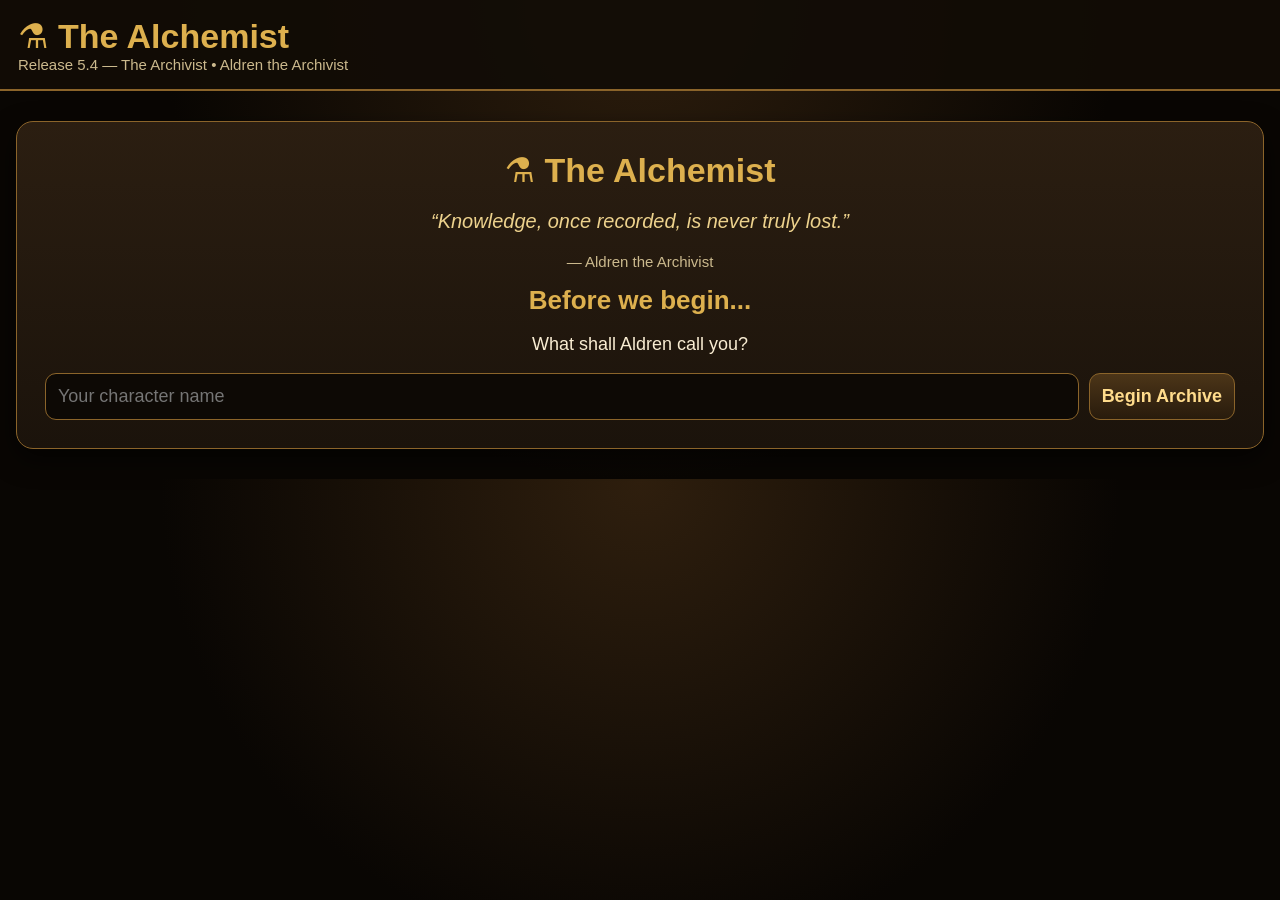
<file: index.html>
<!doctype html>
<html lang="en">
<head>
<meta charset="utf-8"><meta name="viewport" content="width=device-width,initial-scale=1">
<title>The Alchemist 5.4</title>
<link rel="stylesheet" href="style.css"></head>
<body><header><h1>⚗️ The Alchemist</h1><div class="small">Release 5.4 — The Archivist • Aldren the Archivist</div></header>
<div class="wrap">
<div id="setup" class="card titlecard" style="display:none">
<h1>⚗️ The Alchemist</h1><p class="quote">“Knowledge, once recorded, is never truly lost.”</p><p class="small">— Aldren the Archivist</p>
<h2>Before we begin...</h2><p>What shall Aldren call you?</p><div class="controls" style="justify-content:center"><input id="profileName" placeholder="Your character name"><button onclick="createFirstProfile()">Begin Archive</button></div>
</div>
<div id="app" style="display:none">
<div class="card advisor"><h2 id="welcomeLine">Welcome back.</h2><div id="greetingBox" class="recipe"></div></div>
<div class="topgrid"><div class="card"><div class="small">Traits Recorded</div><div id="traitStat" class="stat">0/0</div></div><div class="card"><div class="small">Reagents Complete</div><div id="ingStat" class="stat">0/0</div></div><div class="card"><div class="small">Reagents Owned</div><div id="ownedStat" class="stat">0</div></div><div class="card"><div class="small">Useful Experiments</div><div id="craftStat" class="stat">0</div></div></div>
<div class="card"><div class="row"><b>Archive Progress</b><b id="pct">0%</b></div><div class="bar"><div id="fill" class="fill"></div></div><div id="remainingText" class="small" style="margin-top:8px"></div></div>
<div class="tabs"><button class="tab active" onclick="showTab('advisor',this)">Aldren</button><button class="tab" onclick="showTab('plan',this)">Completion Plan</button><button class="tab" onclick="showTab('ingredients',this)">Reagents</button><button class="tab" onclick="showTab('builder',this)">Laboratory</button><button class="tab" onclick="showTab('session',this)">Session</button><button class="tab" onclick="showTab('verification',this)">Archive Verification</button><button class="tab" onclick="showTab('settings',this)">Settings</button><button class="tab" onclick="showTab('saves',this)">Saves</button></div>
<section id="advisor" class="panel active"><div class="card advisor"><h2>Aldren's Recommendation</h2><div id="advisorText" class="recipe"></div><div class="controls" style="margin-top:12px"><button class="good" onclick="markBest()">Crafted it — record discovery</button><button class="secondary" onclick="undoLast()">Undo Last Craft</button><button class="secondary" onclick="inventoryOnly=!inventoryOnly;render()">Craftable-only: <span id="invMode">OFF</span></button><button class="secondary" onclick="togglePlayMode()">Game Mode</button></div></div><div class="card"><h2>Next 5 Experiments</h2><div id="nextFive"></div></div>
  <div class="card advisor">
    <h2>Inventory Report</h2>
    <div id="aldrenInventoryAlert" class="recipe"></div>
  </div>
  <div class="card advisor">
    <h2>Field Note</h2>
    <div id="fieldNote" class="recipe"></div>
  </div>
</section>
<section id="plan" class="panel"><div class="card"><h2>Completion Plan</h2><p class="small">Aldren calculates a practical path from your current archive.</p><div class="controls"><button onclick="buildPlan()">Calculate Plan</button><button class="secondary" onclick="inventoryOnly=!inventoryOnly;buildPlan();render()">Craftable-only: <span id="invMode2">OFF</span></button></div><div id="planSummary" class="notice">Click Calculate Plan.</div><div id="planList"></div></div></section>
<section id="ingredients" class="panel"><div class="card"><div class="controls"><input id="search" placeholder="Search reagent or trait..." oninput="render()"><select id="filter" onchange="render()"><option value="all">Show all</option><option value="favorites">Favorites only</option><option value="incomplete">Only incomplete</option><option value="complete">Only complete</option><option value="owned">Only reagents I own</option><option value="low">Only below reserve</option></select><button onclick="markOwnedFirstTrait()">Mark first trait for owned</button></div></div><h2 style="margin-top:18px">Solvents</h2><p class="small">Track potion waters and poison solvents here. The Laboratory uses these counts when checking craftability.</p><div id="solventList" class="solventGrid"></div><h2 style="margin-top:18px">Reagent Ledger</h2><div id="list" class="grid"></div></section>
<section id="builder" class="panel"><div class="card"><h2>Laboratory</h2><p class="small">Pick one or more effects. Aldren lists mixtures that share all selected effects.</p><div id="effects" class="effectList"></div></div><div class="card"><h2>Matching Recipes</h2><div id="recipes"></div></div></section>
<section id="session" class="panel"><div class="card"><h2>Today's Session</h2><div class="topgrid"><div><div class="small">Crafts Recorded</div><div id="sessionCrafts" class="stat">0</div></div><div><div class="small">Traits Learned</div><div id="sessionTraits" class="stat">0</div></div><div><div class="small">Reagents Completed</div><div id="sessionComplete" class="stat">0</div></div></div><div class="controls" style="margin-top:14px"><button class="danger" onclick="resetSession()">Reset Session Stats</button></div></div><div class="card"><h2>Achievements</h2><div id="achievements"></div></div></section>


<section id="verification" class="panel">
  <div class="card">
    <h2>Archivist's Ledger</h2>
    <p class="small">Aldren keeps this ledger so the reagent archive can be checked against ESO's in-game tooltips.</p>
    <div class="topgrid">
      <div><div class="small">Reagents in Archive</div><div id="verifyReagents" class="stat">0</div></div>
      <div><div class="small">Trait Entries</div><div id="verifyTraits" class="stat">0</div></div>
      <div><div class="small">Status</div><div class="stat">5.1</div></div>
    </div>
    <div class="notice">
      Aldren's note: if you find a trait name or order that does not match ESO, record the reagent name and the correct 1-4 order. We will patch it in the next release.
    </div>
  </div>
  <div class="card">
    <h2>Verified Field Notes</h2>
    <div class="pill">Spider Egg order corrected</div>
    <div class="pill">Water Hyacinth Critical / Weapon Critical corrected</div>
    <div class="pill">Crimson Nirnroot uses Critical</div>
    <div class="pill">Reserve controls stabilized</div>
    <div class="pill">Profile archives separated</div>
  </div>
  <div class="card">
    <h2>Data Audit</h2>
    <div id="dataAudit" class="recipe"></div>
  </div>
  <div class="card">
    <h2>Correction History</h2>
    <div class="pill">Spider Egg order corrected</div>
    <div class="pill">Water Hyacinth slot 3 corrected to Weapon Critical</div>
    <div class="pill">Crimson Nirnroot uses Critical</div>
  </div>
  <div class="card">
    <h2>Report a Correction</h2>
    <p class="small">Copy this template and send it with a screenshot if possible.</p>
    <textarea id="correctionTemplate" style="width:100%;min-height:150px;background:#0d0905;color:var(--text);border:1px solid var(--gold2);border-radius:10px;padding:12px">Correction Report

Reagent:
Trait slot number:
App says:
ESO says:
Screenshot attached? Yes / No
Notes:</textarea>
    <div class="controls" style="margin-top:10px">
      <button onclick="copyCorrectionTemplate()">Copy Template</button>
    </div>
  </div>
  <div class="card">
    <h2>Reagent Ledger</h2>
    <div id="verificationList" class="grid"></div>
  </div>
</section>

<section id="settings" class="panel">
  <div class="card">
    <h2>Archive Settings</h2>
    <p class="small">Manage your characters here. Each archive keeps its own satchel, traits, favorites, and session stats.</p>
    <h3>Current Archive</h3>
    <div id="currentArchiveBox" class="notice"></div>
  </div>

  <div class="card">
    <h2>Switch Archive</h2>
    <div id="profileButtons" class="controls" style="margin-top:10px"></div>
  </div>

  <div class="card">
    <h2>Rename Current Archive</h2>
    <div class="controls">
      <input id="renameProfileName" placeholder="New name for current archive">
      <button onclick="renameActiveProfile()">Rename Archive</button>
    </div>
  </div>

  <div class="card">
    <h2>Create New Archive</h2>
    <div class="controls">
      <input id="newProfileName" placeholder="New character name">
      <button onclick="addProfile()">Add Archive</button>
    </div>
  </div>

  
  <div class="card">
    <h2>Danger Zone</h2>
    <p class="small">Deleting an archive cannot be undone unless you exported a backup first.</p>
    <button class="danger" onclick="deleteActiveProfile()">Delete Current Archive</button>
  </div>
</section>

<section id="saves" class="panel"><div class="card"><h2>Archive Tools</h2><div class="controls"><button onclick="exportSave()">Export Archive</button><button onclick="importSave()">Import Archive</button><button class="danger" onclick="resetAll()">Reset Everything</button></div><p class="small">Progress saves automatically in this browser.</p><div class="notice"><b>Release 5.4 — The Archivist</b><br>Removed green note styling, added Aldren Field Notes, added correction report template, added data audit, and added low-reserve reagent filtering.</div></div></section>
</div></div>
<script src="script.js"></script></body></html>
</file>
<file: style.css>
@import url("css/variables.css");
@import url("css/backup-style.css");
</file>
